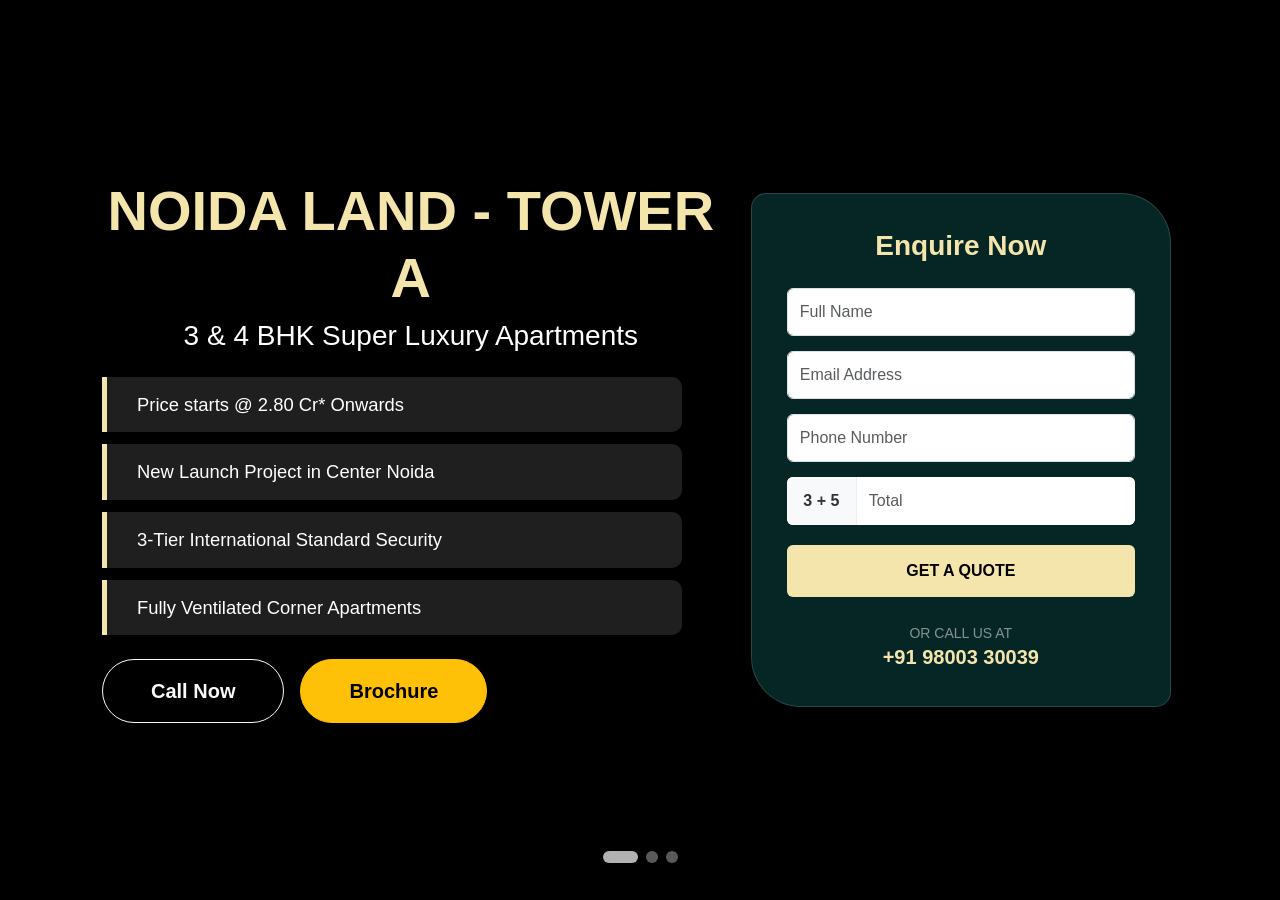
<file: all.html>
<!DOCTYPE html>
<html lang="en">
<head>
    <meta charset="UTF-8">
    <meta name="viewport" content="width=device-width, initial-scale=1.0">
    <title>Premium Fixed Content Banner</title>
    <link rel="stylesheet" href="assets/style.css">
    <link href="https://cdn.jsdelivr.net/npm/bootstrap@5.3.0/dist/css/bootstrap.min.css" rel="stylesheet">
    <link rel="stylesheet" href="https://cdn.jsdelivr.net/npm/swiper@11/swiper-bundle.min.css" />
    
    <style>
        /* Main Banner Wrapper */
        .hero-wrapper {
            position: relative;
            width: 100%;
            height: 100vh;
            overflow: hidden;
            background-color: #000;
        }

        /* Swiper occupies full background */
        .swiper {
            width: 100%;
            height: 100%;
            z-index: 1;
        }

        .slide-bg {
            width: 100%;
            height: 100%;
            background-size: cover;
            background-position: center;
            /* Optional: subtle zoom effect */
            transform: scale(1.1);
            transition: transform 6s ease;
        }

        .swiper-slide-active .slide-bg {
            transform: scale(1);
        }

        /* Static Content Overlay - FIXED IN CENTER */
        .fixed-content-overlay {
            position: absolute;
            top: 0;
            left: 0;
            width: 100%;
            height: 100%;
            z-index: 10; /* Above the slider */
            display: flex;
            align-items: center;
            justify-content: center;
            pointer-events: none; /* Allows clicking through to slider if needed */
            background: rgba(0, 0, 0, 0.3); /* Global Dark Overlay */
        }

        .inner-content {
            text-align: center;
            color: #fff;
            pointer-events: auto; /* Re-enable clicks for buttons */
            padding: 20px;
        }

        /* Typography */
        .banner-title {
            font-size: clamp(2.5rem, 8vw, 5.5rem);
            font-weight: 800;
            text-transform: uppercase;
            letter-spacing: 4px;
            margin-bottom: 10px;
            text-shadow: 2px 2px 10px rgba(0,0,0,0.5);
        }

        .banner-subtitle {
            font-size: clamp(1rem, 2.5vw, 1.25rem);
            font-weight: 300;
            letter-spacing: 2px;
            opacity: 0.9;
        }

        .custom-btn {
            margin-top: 30px;
            padding: 12px 40px;
            border: 2px solid #fff;
            color: #fff;
            text-decoration: none;
            text-transform: uppercase;
            font-weight: 600;
            transition: 0.3s;
        }

        .custom-btn:hover {
            background: #fff;
            color: #000;
        }

        /* Custom Pagination Positioning */
        .swiper-pagination-bullets {
            bottom: 30px !important;
            z-index: 20;
        }
        
        .swiper-pagination-bullet {
            background: #fff !important;
            width: 12px;
            height: 12px;
            opacity: 0.5;
        }

        .swiper-pagination-bullet-active {
            opacity: 1;
            width: 35px;
            border-radius: 10px;
        }
    </style>
</head>
<body>

<div class="hero-wrapper">
    
    <div class="swiper mySwiper">
        <div class="swiper-wrapper">
            <div class="swiper-slide">
                <div class="slide-bg" style="background-image: url('https://cdn.maxestates.in/wp-content/themes/max-estate/html/img/project-residential-spotlight-1.jpg');"></div>
            </div>
            <div class="swiper-slide">
                <div class="slide-bg" style="background-image: url('https://cdn.maxestates.in/wp-content/themes/max-estate/html/img/project-residential-spotlight-3.jpg');"></div>
            </div>
            <div class="swiper-slide">
                <div class="slide-bg" style="background-image: url('https://cdn.maxestates.in/wp-content/uploads/2024/11/me-128-spotlight-new-1.jpg');"></div>
            </div>
        </div>
        <div class="swiper-pagination"></div>
    </div>

    <div class="fixed-content-overlay">
        <div class="inner-content container">
             <div class="container hero-content">
            <div class="row gy-5 align-items-center">

                <div class="col-lg-7" data-aos="fade-right" data-aos-duration="1200">
                    <h1 class="display-4 fw-bold mb-2 text-uppercase" style="color: var(--gold-color);">Noida Land -
                        Tower A</h1>
                    <p class="h3 fw-light mb-4">3 & 4 BHK Super Luxury Apartments</p>

                    <ul class="amenities-list">
                        <li><i class="fa-solid fa-check-double me-3" style="color: var(--gold-color);"></i> Price starts
                            @ 2.80 Cr* Onwards</li>
                        <li><i class="fa-solid fa-check-double me-3" style="color: var(--gold-color);"></i> New Launch
                            Project in Center Noida</li>
                        <li><i class="fa-solid fa-check-double me-3" style="color: var(--gold-color);"></i> 3-Tier
                            International Standard Security</li>
                        <li><i class="fa-solid fa-check-double me-3" style="color: var(--gold-color);"></i> Fully
                            Ventilated Corner Apartments</li>
                    </ul>

                    <div class="mt-4 d-flex flex-wrap gap-3 justify-content-center justify-content-lg-start">
                        <a href="tel:12345678"
                            class="btn btn-outline-light btn-lg px-5 py-3 fw-bold rounded-pill">Call Now</a>
                        <a href="#" class="btn btn-warning btn-lg px-5 py-3 fw-bold rounded-pill shadow">Brochure</a>
                    </div>
                </div>

                <div class="col-lg-5" data-aos="zoom-in" data-aos-delay="300">
                    <div class="form-card">
                        <h3>Enquire Now</h3>
                        <form id="leadForm">
                            <input type="text" class="form-control" placeholder="Full Name" required>
                            <input type="email" class="form-control" placeholder="Email Address" required>
                            <input type="tel" class="form-control" placeholder="Phone Number" required>

                            <div class="captcha-box">
                                <span class="captcha-label">3 + 5 =</span>
                                <input type="number" class="form-control mb-0 border-0 shadow-none" placeholder="Total"
                                    required>
                            </div>

                            <button type="submit" class="submit-btn">GET A QUOTE</button>
                        </form>
                        <div class="text-center mt-4">
                            <span class="text-white-50 small">OR CALL US AT</span><br>
                            <a href="tel:9800330039" class="h5 text-decoration-none fw-bold"
                                style="color: var(--gold-color);">+91 98003 30039</a>
                        </div>
                    </div>
                </div>

            </div>
        </div>
        </div>
    </div>

</div>

<script src="https://cdn.jsdelivr.net/npm/swiper@11/swiper-bundle.min.js"></script>
<script>
    var swiper = new Swiper(".mySwiper", {
        loop: true,
        speed: 1500, // Smooth slow transition
        autoplay: {
            delay: 4000,
            disableOnInteraction: false,
        },
        effect: 'fade', // Cross-fade for the background
        fadeEffect: {
            crossFade: true
        },
        pagination: {
            el: ".swiper-pagination",
            clickable: true,
        },
    });
</script>

</body>
</html>
</file>
<file: assets/style.css>
:root {
            --green-color: #062625;
            --gold-color: #f3e5ab;
            --accent-green: #5eb553;
            --primary-dark: #1a1a1a;
            --accent-bg: #f4f7f6;
            --card-shadow: 0 10px 30px rgba(0, 0, 0, 0.08);
            --transition: all 0.4s cubic-bezier(0.165, 0.84, 0.44, 1);
            --transition-speed: 0.5s;
                        --transitionn-speedd: 0.8s;


        }

        * {
            font-family: 'Philosopher', sans-serif;
            margin: 0;
            padding: 0;
            box-sizing: border-box;
        }

        body {
            overflow-x: hidden;
            /* background-color: #f4f4f4; */
        }

        /* Navbar Styling */
        .navbar {
            background-color: var(--green-color);
            box-shadow: 0 4px 15px rgba(0, 0, 0, 0.3);
            transition: 0.3s;
        }

        .nav-link {
            color: #fff !important;
            font-size: 15px;
            font-weight: 500;
            margin: 0 5px;
        }

        .nav-link:hover {
            color: var(--accent-green) !important;
        }

        .call-us-btn {
            background-color: var(--accent-green);
            color: #fff !important;
            padding: 8px 18px;
            border-radius: 8px;
            text-decoration: none;
            font-weight: bold;
            display: inline-block;
        }

        /* Hero Section Base */
        .hero-section {
            position: relative;
            min-height: 100vh;
            display: flex;
            align-items: center;
            padding-top: 90px;
            padding-bottom: 60px;
        }

        /* Background Slider Fix */
        .hero-bg-swiper {
            position: absolute !important;
            top: 0;
            left: 0;
            width: 100%;
            height: 100%;
            z-index: -1;
        }

        .hero-bg-swiper .swiper-slide img {
            width: 100%;
            height: 100%;
            object-fit: cover;
            filter: brightness(0.45);
        }

        /* Swiper Arrows Styling */
        .swiper-button-next,
        .swiper-button-prev {
            color: var(--gold-color) !important;
            z-index: 100 !important;
            background: rgba(0, 0, 0, 0.4);
            width: 50px;
            height: 50px;
            border-radius: 50%;
            border: 1px solid rgba(243, 229, 171, 0.3);
        }

        .swiper-button-next:after,
        .swiper-button-prev:after {
            font-size: 20px !important;
            font-weight: bold;
        }

        /* Content & Amenities */
        .hero-content {
            position: relative;
            z-index: 10;
            color: #fff;
        }

        .amenities-list {
            list-style: none;
            padding: 0;
        }

        .amenities-list li {
            background: rgba(255, 255, 255, 0.12);
            margin-bottom: 12px;
            padding: 14px;
            border-left: 5px solid var(--gold-color);
            backdrop-filter: blur(10px);
            border-radius: 0 10px 10px 0;
            font-size: 1.15rem;
            max-width: 580px;
            display: flex;
            align-items: center;
        }

        /* Right Form Styling */
        .form-card {
            background: var(--green-color);
            padding: 35px;
            border-radius: 15px 50px;
            border: 1px solid rgba(255, 255, 255, 0.15);
            box-shadow: 0 20px 40px rgba(0, 0, 0, 0.5);
            max-width: 420px;
            margin: 0 auto;
        }

        .form-card h3 {
            color: var(--gold-color);
            font-weight: bold;
            text-align: center;
            margin-bottom: 25px;
        }

        .form-control {
            height: 48px;
            margin-bottom: 15px;
            border: none;
            border-radius: 6px;
        }

        .captcha-box {
            background: #fff;
            border-radius: 6px;
            display: flex;
            align-items: center;
            margin-bottom: 20px;
            overflow: hidden;
        }

        .captcha-label {
            padding: 0 15px;
            color: #333;
            font-weight: bold;
            border-right: 1px solid #eee;
            background: #f8f9fa;
            height: 48px;
            line-height: 48px;
        }

        .submit-btn {
            background: var(--gold-color);
            color: #000;
            font-weight: 700;
            width: 100%;
            padding: 14px;
            border: none;
            border-radius: 6px;
            transition: 0.3s;
        }

        .submit-btn:hover {
            background: #fff;
            transform: translateY(-2px);
        }

        /* Responsiveness Fine-Tuning */
        @media (max-width: 991px) {
            .hero-section {
                text-align: center;
                padding-top: 110px;
            }

            .amenities-list li {
                margin: 10px auto;
                text-align: left;
                font-size: 1rem;
            }

            .hero-content h1 {
                font-size: 2.2rem;
            }

            .swiper-button-next,
            .swiper-button-prev {
                display: none;
            }

        }

        /* about us section css  */
        .about-section {
            box-shadow: rgb(14 30 37 / 12%) 0px 2px 4px 0px, rgb(14 30 37 / 32%) 0px 2px 16px 0px;
            padding: 3rem;
            border-radius: 30px 0;
        }

        .img-thumbnail {
            padding: .25rem;
            background-color: #fff;
            border: 1px solid #dee2e6;
            border-radius: .25rem;
            max-width: 100%;
            height: auto;
        }

        .round-img {
            border-radius: 50px 0;
        }

        .g-s-p {
            padding: 4rem 0;
        }

        .ab-project p {
            text-align: justify;
        }

        #overview .g-heading h3 {
            color: #205ba6;
            font-weight: 700;
            font-size: 21px;
        }

        @media (max-width: 767px) {
            .g-heading {
                /* text-align: center; */
                margin-top: 1rem;
            }

            @media (max-width: 832px) {
                .g-heading h1 {
                    font-size: 33px !important;
                }
            }

            .g-heading .line-img {
                width: 160px !important;
                margin-bottom: 2rem;
            }
        }

        @media (max-width: 992px) {
            .about-section {
                padding: 1rem;
            }
        }

        .g-heading .line-img {
            width: 200px;
            margin-bottom: 2rem;
        }

        .g-heading h1 {
            color: #0b5f37;
            font-weight: 700;
            font-size: 50px;
        }

        @media (min-width: 1200px) {

            .h2,
            h2 {
                font-size: 2rem;
            }
        }

        .floor-plan-section {
            padding: 80px 0;
            background-color: var(--accent-bg);
        }

        .floor-plan-section .swiper {
            padding: 20px 10px 60px 10px;
        }


        .floor-plan-section .plan-card-wrapper {
            background: #fff;
            /* padding: 10px; */
            border-radius: 4px;
            box-shadow: var(--card-shadow);
            transition: var(--transition);
            height: 100%;
            display: flex;
            flex-direction: column;
            border: 1px solid #eee;
        }

        .floor-plan-section .plan-card-wrapper:hover {
            transform: translateY(-10px);
            box-shadow: 0 20px 40px rgba(0, 0, 0, 0.12);
        }

        .floor-plan-section .plan-image-area {

            align-items: center;
            justify-content: center;
            overflow: hidden;
            background: #fff;
        }

        .floor-plan-section .plan-image-area img {
            max-width: 100%;
            height: auto;
            transition: transform 0.6s ease;
        }

        .floor-plan-section .plan-card-wrapper:hover .plan-image-area img {
            transform: scale(1.05);
        }

        /* Black Footer Section */
        .floor-plan-section .plan-footer-label {

            /* margin-top: 20px; */
            transition: background 0.3s ease;
            color: #fff;
            background-color: #062625;
            text-align: center;
            padding: 0.6rem;
            font-size: 20px;

        }

        .floor-plan-section .plan-card-wrapper:hover .plan-footer-label {
            background-color: #333;
        }

        /* Custom Navigation Buttons */
        .floor-plan-section .nav-controls {
            display: flex;
            justify-content: end;
            gap: 25px;
            /* margin-top: 20px; */
        }

        .floor-plan-section .btn-custom-nav {
            width: 70px;
            height: 70px;
            background: transparent;
            border-radius: 50%;
            /* display: flex; */
            align-items: center;
            justify-content: center;
            cursor: pointer;
            transition: var(--transition);
            position: relative;
            z-index: 10;

        }

        .floor-plan-section .btn-custom-nav img {
            width: 60px;
            height: 60px;
            padding: 10px;
            transition: var(--transition);
            background-color: #062625;
            border-radius: 50%;

        }

        /* Hover Animation for Buttons */
        .floor-plan-section .btn-custom-nav:hover {
            transform: scale(1.08);
        }

        .floor-plan-section .btn-custom-nav:hover svg {
            fill: #fff;
        }

        .floor-plan-section .btn-custom-nav:active {
            transform: scale(0.95);
        }

        .floor-plan-section .swiper-button-disabled {
            opacity: 0.3;
            cursor: not-allowed;
            border-color: #ccc;
        }

        .floor-plan-section .swiper-button-disabled svg {
            fill: #ccc;
        }

        .floor-plan-section .img-thumbnail {
            padding: .25rem;
            background-color: #fff;
            border: 1px solid #dee2e6;
            border-radius: .25rem;
            max-width: 100%;
            height: auto;
        }

        @media (max-width: 576px) {
            .floor-plan-section {
                padding: 40px 0;
            }

            .floor-plan-section .plan-footer-label {
                font-size: 0.8rem;
            }
        }

        @media (max-width: 846px) {
            .floor-plan-section .btn-custom-nav img {
                width: 45px !important;
                height: 45px !important;
                padding: 10px;
                transition: var(--transition);
                background-color: #062625;
                border-radius: 50%;

            }

            .floor-plan-section .nav-controls {
                display: flex;
                justify-content: end;
                gap: 15px !important;
                /* margin-top: 20px; */
            }

            .floor-plan-section .btn-custom-nav {
                width: 50px !important;
                height: 70px;
                background: transparent;
                border-radius: 50%;
                align-items: center;
                justify-content: center;
                cursor: pointer;
                transition: var(--transition);
                position: relative;
                z-index: 10;
            }
        }

        /* highlights css         */
        .ab-project ul li {
            position: relative;
            margin: 8px 0;
            list-style: none;
            font-size: 20px;
        }

        .ab-project ul li img {
            width: 35px;
            margin-right: 10px;
        }

        .about-capital-image img {
            /* height: 570px; */
        }

        #gallery .single-work .work-image a img {
            min-height: 309px;
            max-height: 310px;
            overflow: hidden;
            margin-bottom: 1rem;
            border-radius: 40px 0;
        }

        /* gallery css  */
        .mfp-arrow::before,
        .mfp-arrow::after {
            display: none !important;
        }

        img.mfp-img {
            width: 900px !important;
            max-width: 100% !important;
            height: 600px !important;
            display: block !important;
            line-height: 0;
            padding: 20px 0 20px !important;
            margin: 0 auto;
        }

        .mfp-arrow {
            width: 55px !important;
            height: 55px !important;
            opacity: 0.8 !important;
            transition: 0.3s ease !important;
            background-size: contain !important;
            background-repeat: no-repeat !important;
            background-position: center !important;
            background-color: #0b5f37 !important;
            border-radius: 50% !important;
            padding: 20px !important;
        }

        .mfp-arrow-left {
            left: 20px !important;
            background-image: url(/images/left.png) !important;
        }

        .mfp-arrow-right {
            right: 20px !important;
            background-image: url(/images/icons8-arrow-64\ \(1\).png) !important;
        }



        .mfp-image-holder .mfp-close,
        .mfp-iframe-holder .mfp-close {
            color: #FFF;
            right: -20px !important;
            text-align: center !important;
            padding-right: 6px;
            width: 100%;
        }


        /* Overlay Background */
        .mfp-bg {
            background: rgba(15, 17, 20, 0.909) !important;
            opacity: 0;
            transition: opacity 0.4s ease;
            cursor: pointer !important;
        }

        .mfp-ready.mfp-bg {
            opacity: 1;
        }

        .mfp-removing.mfp-bg {
            opacity: 0;
        }

        .mfp-wrap .mfp-content {
            opacity: 0;
            transform: translateX(-100px) scale(0.7);
            transition: all 0.6s cubic-bezier(0.34, 1.56, 0.64, 1);
        }

        .mfp-ready .mfp-content {
            opacity: 1;
            transform: translateX(0) scale(1);
        }

        .mfp-removing .mfp-content {
            opacity: 0;
            transform: scale(0.8);
        }





        .mfp-close {
            width: 44px !important;
            height: 44px !important;
            background: #fff !important;
            color: #000 !important;
            border-radius: 50%;
            top: 2px !important;
            right: 30px !important;
            padding: 0 !important;
            display: flex;
            align-items: center;
            justify-content: center;
            font-size: 30px !important;
            transition: 0.3s ease;
        }

        .mfp-close:hover {
            transform: scale(1.1) rotate(90deg);
            background-color: #0b5f37 !important;
            color: #fff !important;
            cursor: pointer !important;
        }

        .mfp-counter {
            top: 40px;
            font-weight: 700;
            letter-spacing: 1px;
        }

        /* price list css  */
        .price-table table tr td a {
            color: #fff;
            background-color: #0b5f37;
            padding: 7px 10px;
            border-radius: 10px 0;
            text-decoration: none;
            transition: 0.5s ease-in-out;
        }

        .price-table table tr td a:hover {
            background-color: #1e458a;
            border-radius: 0 10px;
        }

        .price-table table thead tr th {
            padding: 10px 15px;
            outline: none;
            border: none;
            box-shadow: none;
        }

        .table-bordered>:not(caption)>*>* {
            border-width: 0 1px;
        }

        .table>:not(caption)>*>* {
            padding: .5rem .5rem;
            background-color: var(--bs-table-bg);
            border-bottom-width: 1px;
            box-shadow: inset 0 0 0 9999px var(--bs-table-accent-bg);
        }

        th,
        td {
            border: 1px solid #000 !important;
        }

        tbody,
        td,
        tfoot,
        th,
        thead,
        tr {
            border-color: inherit;
            border-style: solid;
            border-width: 0;
        }

        th {
            text-align: inherit;
            text-align: -webkit-match-parent;
        }

        .table-striped>tbody>tr:nth-of-type(odd)>* {
            --bs-table-accent-bg: var(--bs-table-striped-bg);
            color: var(--bs-table-striped-color);
        }

        .table-bordered>:not(caption)>*>* {
            border-width: 0 1px;
        }

        .table>:not(caption)>*>* {
            padding: .5rem .5rem;
            background-color: var(--bs-table-bg);
            border-bottom-width: 1px;
            box-shadow: inset 0 0 0 9999px var(--bs-table-accent-bg);
        }

        th,
        td {
            border: 1px solid #000 !important;
        }

        tbody,
        td,
        tfoot,
        th,
        thead,
        tr {
            border-color: inherit;
            border-style: solid;
            border-width: 0;
        }

        /* 2 */
        .pox-50 {
            padding: 50px;
        }

        .ititle .suptitle {
            display: block;
            position: relative;
            letter-spacing: 1px;
            margin-left: 5em;
            font-size: .5em;
            text-transform: uppercase;
            font-family: 'inter', sans-serif !important;
            -webkit-transform: scaleX(1) !important;
            -webkit-transition-delay: 200ms;
            -webkit-transform-origin: left;
            -webkit-transition: 800ms cubic-bezier(.15, .75, .5, 1);
            transform: scaleX(1) !important;
            transition-delay: 200ms;
            transform-origin: left;
            transition: 800ms cubic-bezier(.15, .75, .5, 1);
        }

        .ititle .mtitle {
            font-weight: 600;
            font-size: 1.25em;
            margin: 10px 0 30px;
            letter-spacing: 2px;
            color: #05151f;
        }

        .ctabtn,
        .ctabtn-sm {
            background: #062625;
            color: #ffff;
            border-radius: 0;
            cursor: pointer;
            padding: 10px 30px;
            outline: none;
            border: none;
            transition: .5s ease-in-out;
        }

        .ititle .suptitle:before {
            content: "";
            width: 4em;
            margin: 0;
            position: absolute;
            top: 50%;
            left: -5em;
            border-style: solid;
            border-width: 1px 0 0;
        }

        *,
        ::after,
        ::before {
            box-sizing: border-box;
        }

        .ititle .suptitle {
            display: block;
            position: relative;
            letter-spacing: 1px;
            margin-left: 5em;
            font-size: .5em;
            text-transform: uppercase;
            font-family: 'inter', sans-serif !important;
            -webkit-transform: scaleX(1) !important;
            -webkit-transition-delay: 200ms;
            -webkit-transform-origin: left;
            -webkit-transition: 800ms cubic-bezier(.15, .75, .5, 1);
            transform: scaleX(1) !important;
            transition-delay: 200ms;
            transform-origin: left;
            transition: 800ms cubic-bezier(.15, .75, .5, 1);
        }

        /* .bg-gray {
    background: #f0f5fb;
}

.container-box {
    padding: 70px;
} */

        #brochure img {
            height: 450px !important;
        }

        iframe {}

        @media (max-width: 991px) {
            .fix-footer {
                display: block !important;
            }
        }

        .fix-footer {
            height: 45px !important;
            display: none;
            position: fixed;
            bottom: 0;
            left: 0;
            right: 0;
            background: #fff;
            padding: 5px 0;
            z-index: 9;
            box-shadow: rgb(204 219 232) 3px 3px 6px 0px inset, rgb(255 255 255 / 50%) -3px -3px 6px 1px inset;
        }

        .fix-footer p {
            float: left;
            width: 33.33%;
            /* text-align: center; */
            margin: 0;
            padding: 0;
            margin-top: 7px;
        }

        .fix-footer p a span {
            float: left;
            width: 100%;
            color: #000;
        }

        .fix-footer p a img {
            width: 20px;
            margin: 0 4px;
        }

        footer {
            background-color: #062625;
            color: #fff;
            padding: 1rem 1rem 3rem;
        }

        /* m  */


        .testimonial-section {
            /* padding: 80px 0; */
            background: linear-gradient(135deg, #ffffff 0%, #e9ecef 100%);
        }



        .testimonial-section .swiper {
            /* padding: 40px 20px !important; */
        }

        /* Card Styling */
        .employee-card {
            position: relative;
            height: 450px;
            border-radius: 20px;
            overflow: hidden;
            box-shadow: 0 15px 35px rgba(0, 0, 0, 0.1);
            cursor: pointer;
            transition: transform 0.3s ease;
        }

        .employee-card:hover {
            /* transform: translateY(-10px); */
        }

        .card-img-wrapper {
            width: 100%;
            height: 100%;
        }

        .card-img-wrapper img {
            width: 100%;
            height: 100%;
            object-fit: cover;
            filter: grayscale(20%);
            transition: filter var(--transition-speed);
        }

        .content-overlay {
            position: absolute;
            bottom: 0;
            left: 0;
            width: 100%;
            height: 100%;
            display: flex;
            flex-direction: column;
            justify-content: flex-end;
            background: linear-gradient(to top, rgba(0, 0, 0, 0.9) 0%, rgba(0, 0, 0, 0.4) 50%, transparent 100%);
            color: rgb(255, 255, 255);
            text-align: center;
        }

        .employee-info {
            transition: transform var(--transition-speed) cubic-bezier(0.4, 0, 0.2, 1) !important;
            transform: translateY(120px);
            padding: 10px;
        }

        .employee-name {
            font-size: 1.5rem;
            font-weight: bold;
            margin-bottom: 5px;
        }

        .employee-role {
            font-size: 0.9rem;
            color: #ddd;
            margin-bottom: 20px;
            display: block;
        }

        .employee-desc {
            font-size: 0.9rem;
            line-height: 1.6;
            opacity: 0;
            transition: opacity var(--transition-speed);
        }

        .employee-card:hover .employee-info {
            transform: translateY(0);
 background-color: #062625;
            color: #fff;
        }

        .employee-card:hover .employee-desc {
            opacity: 1;
        }

        .employee-card:hover .card-img-wrapper img {
            filter: grayscale(0%) brightness(70%);
        }

        .testimonial-section .swiper-pagination-bullet-active {
            background: #333 !important;
        }
        /* bammer section  */
       

        /* Swiper Container Height */
       .banner-section .swiper {
            width: 100%;
            height: 100vh; /* Full screen height */
        }

       .banner-section .swiper-slide {
            position: relative;
            overflow: hidden;
        }

        /* Background Image Styling */
      .banner-section  .slide-bg {
            position: absolute;
            top: 0;
            left: 0;
            width: 100%;
            height: 100%;
            background-size: cover;
            background-position: center;
            transform: scale(1.1); 
            transition: transform 4s ease;
        }

        /* Active Slide Zoom Animation */
       .banner-section .swiper-slide-active .slide-bg {
            transform: scale(1);
        }

        /* Dark Overlay */
       .banner-section .overlay {
            position: absolute;
            top: 0;
            left: 0;
            width: 100%;
            height: 100%;
            background: rgba(0, 0, 0, 0.4);
            z-index: 1;
        }

        /* Content Positioning */
      .banner-section  .slide-content {
            position: relative;
            z-index: 2;
            height: 100%;
            display: flex;
            flex-direction: column;
            justify-content: center;
            align-items: center;
            text-align: center;
            color: #ffffff;
            padding: 0 15px;
           
        }

        /* Text Animations */
       .banner-section .animate-text {
            opacity: 0;
            transform: translateY(30px);
            transition: all var(--transitionn-speedd) ease-out;
        }

       .banner-section .swiper-slide-active .animate-text {
            opacity: 1;
            transform: translateY(0);
        }

        /* Staggered Delay for Subtext */
       .banner-section .swiper-slide-active .delay-1 { transition-delay: 0.3s; }
       .banner-section .swiper-slide-active .delay-2 { transition-delay: 0.6s; }

       .banner-section .banner-title {
            font-size: clamp(2.5rem, 8vw, 5rem);
            font-weight: 700;
            text-transform: uppercase;
            letter-spacing: 2px;
        }

       .banner-section .banner-subtitle {
            font-size: clamp(1rem, 3vw, 1.5rem);
            font-weight: 300;
            max-width: 600px;
        }

        /* Custom Swiper Pagination */
       .banner-section .swiper-pagination-bullet {
            background: #fff;
            opacity: 0.5;
        }
      .banner-section  .swiper-pagination-bullet-active {
            background: #fff;
            opacity: 1;
            width: 30px;
            border-radius: 5px;
        }
</file>
